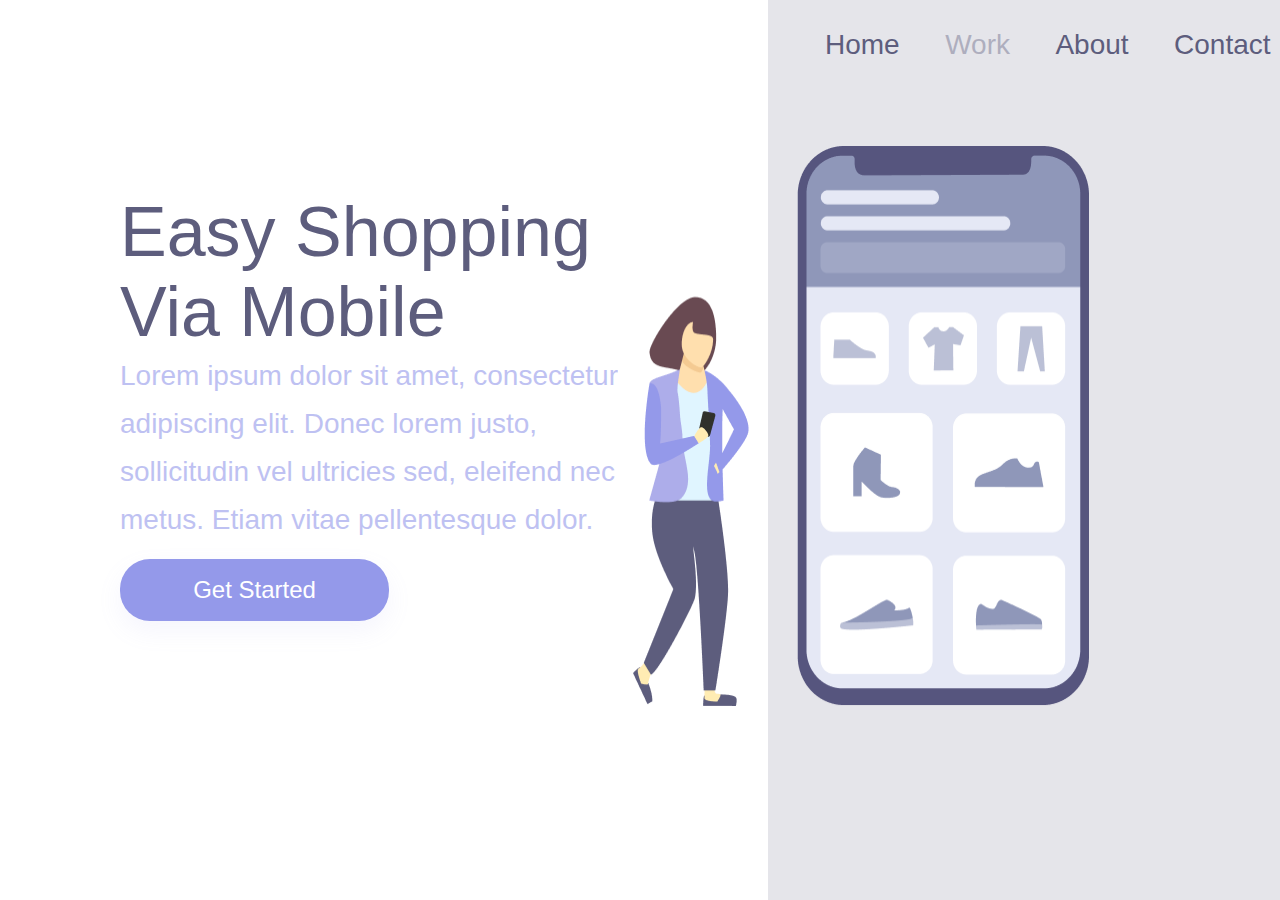
<file: index.html>
<!DOCTYPE html>
<html lang="en">
<head>
    <meta charset="UTF-8">
    <meta name="viewport" content="width=device-width, initial-scale=1.0">
    <link rel="stylesheet" href="./styles.css">
    <link rel="preconnect" href="https://fonts.googleapis.com">
    <link rel="preconnect" href="https://fonts.gstatic.com" crossorigin>
    <link href="https: //fonts.googleapis.com/css2? family= Oswald&display=swap" rel="stylesheet">
        <title> CSS- Projeto Easy</title>
</head>
<body>

    <div class="wrapper">
        <section class="container-left">
            <h1>Easy Shopping Via Mobile</h1>
            <p>Lorem ipsum dolor sit amet, consectetur  adipiscing elit. Donec lorem justo, sollicitudin vel ultricies sed, eleifend nec metus. Etiam vitae pellentesque dolor. </p>
            <button>Get Started</button>
        </section>

        <section class="container-right">
            <header>
                <a>Home</a>
                <a>Work</a>
                <a>About</a>
                <a>Contact</a>
            </header>
                <img src="./Illustration-3-3.png" alt="girl-cellphone" class="image-logo">
        </section>
    </div>

</body>
</html>
</file>
<file: styles.css>
* {
    margin: 0;
    padding: 0;
    box-sizing: border-box;
    font-family: 'Oswald', sans-serif;
    font-weight:400;
    color: #5D5D7D;

}

.wrapper {
    height: 100vh;
    width: 100vw;
}

.container-left {
    display: inline-block;
    width: 60%;
    padding-left: 120px;
    margin-top: 15%;

}

.container-right {
    display: inline-block;
    background: rgba(93,93,125,0.16);
    height: 100vh;
    width: 40%;
    position: absolute;
    
}

img {
    width: 456px;
    height: 561.95px;
    position: relative;
    top: 9%;
    right: 135px;
}

h1 {
    font-size: 70px;
    line-height: 80px;
    color: #5D5D7D;
    width: 500px;
    
    

}

p {
    font-size: 28px;
    line-height: 48px;
    opacity: 60%;
    width: 540px;
    color:  #9499EA;
    display: inline-block;

}

button {

    font-size: 24px;
    line-height: 35.57px;
    text-align: center;
    width: 269px;
    height: 62px;
    background: #9499EA;
    color: #ffffff;
    border-radius: 30px;
    border: none;
    box-shadow: 0px 10px 24px rgba(148, 153, 234, 0.0979959);
    cursor: pointer;
    margin-top: 15px;
}

button:hover {
    opacity: 0.8;
}

button:active {
    opacity: 0.5;
}

.image-logo {
    width: 456px;
    height: 560px;
    display: inline-block;

}

header {
    display: inline-block;
    width: 500px;
    height: 41.12px;
}

a{
    font-size: 28px;
    line-height: 41px;
    color: #5d5d7d;
    margin-right: 41px;
    cursor: pointer;
}

a:nth-child(2) {

    opacity: 0.4;
}

a:hover{
    opacity: 0.4;
}

a:active{
    opacity: 0.8;
}
    
header{
    margin: 24px 0 0 57px;

}

@media screen and (max-width: 901px){
    .container-left {
        width: 100%;
        height: 50%;
        padding: 0;
        margin: 0;
    }

    .container-right {
        display: block;
        height: auto;
        width: 100%;
        position: static;
        padding: 40px;
    }

img {
        position: static;
        max-width: 90%;

}   

header {
        display: none;
}

h1 {
        font-size: 36px;
        line-height: 52px;
        width: auto;
        margin: 58px 50px 0 50px;
        text-align: center;
}

p {
        margin: 15px 40px;
        width: auto;
        text-align: center;
        font-size: 14px;
        line-height: 24px;
}

button {
        margin: 0 auto;
        display: block;
}



}
</file>
